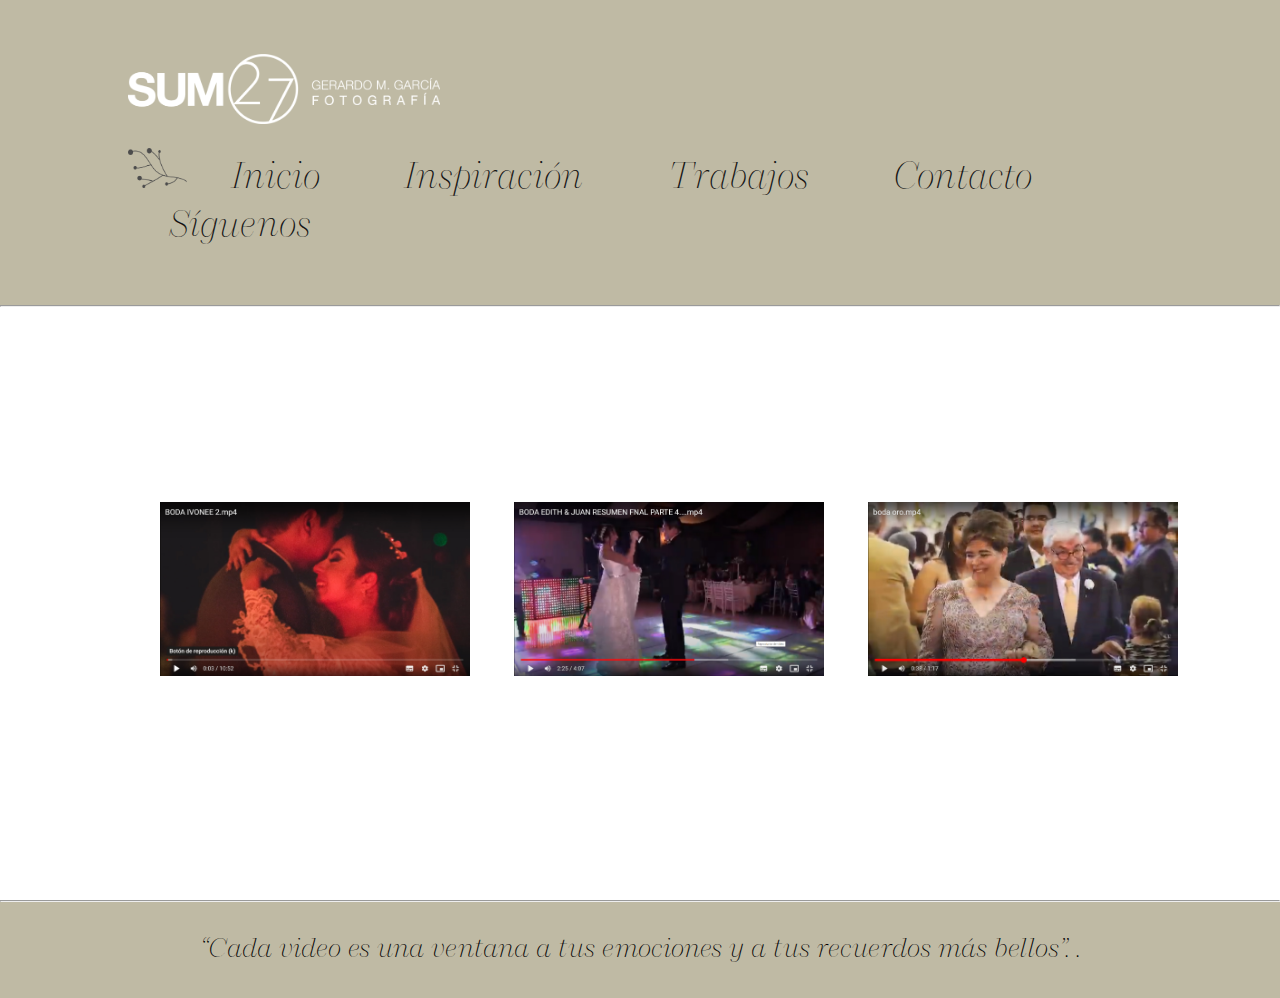
<file: cinema.html>
<!DOCTYPE html>
<html lang="en">
<head>
    <meta charset="UTF-8">
    <meta http-equiv="X-UA-Compatible" content="IE=edge">
    <meta name="viewport" content="width=device-width, initial-scale=1.0">
    <title>Document</title>
    <link rel="stylesheet" href="style.css">
</head>
<body>
 <header class="header">
    <div class="menu container">
        <div class="logo">
            <img src="/Fotos/logo1.png" alt="">
        </div>
       
        
         <nav class="navbar">
            <ul>
                <img src="/Fotos/hojitas.png" alt="">
                <li> <a href="/index.html">Inicio</a></li>
                <li> <a href="/inspiracion.html">Inspiración</a></li>
                <li> <a href="/trabajo.html">Trabajos</a>
                    <ul class="submenu" >
                        <li> <a  href="/galeria.html">Galería</a></li>
                        <li> <a  href="/cinema.html">Cinema</a></li>
                        <li> <a  href="/fotolibro.html">Fotolibro</a></li>
                    </ul>
                </li>
                    
                <li> <a href="/contacto.html">Contacto</a></li>
                <li> <a href="/siguenos.html">Síguenos</a></li>
            </ul>
         </nav>
    </div>
 </header>
 <hr>
  <section class="video1 container">
        <label class="menuVideo">
            <img src="/Fotos/Fotos de Video/VIDEO 1.jpg">
            <img src="/Fotos/Fotos de Video/VIDEO 2.jpg" alt="">
            <img src="/Fotos/Fotos de Video/VIDEO 3.jpg" alt="">
           
        </label>
   </section>
 <hr>
 <footer>
    <div class="footer-video">“Cada video es una ventana a 
tus emociones y a tus recuerdos más bellos”.    .</div>
 </footer>
</body>
</html>
</file>
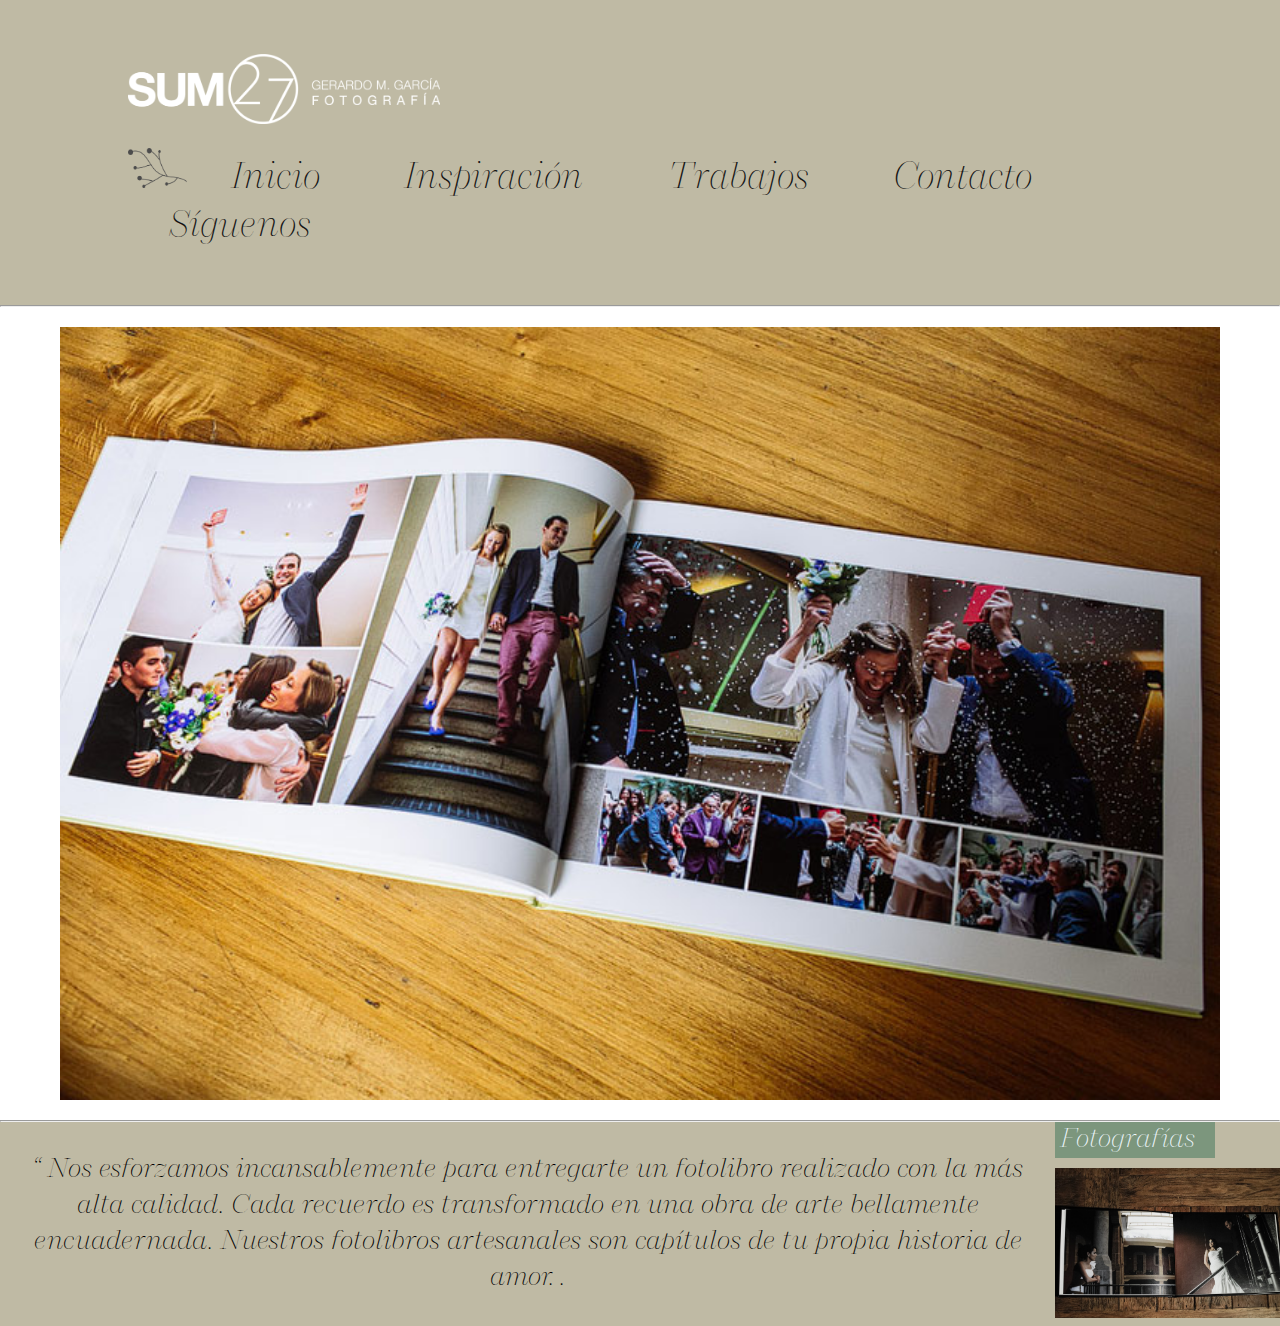
<file: fotolibro.html>
<!DOCTYPE html>
<html lang="en">
<head>
    <meta charset="UTF-8">
    <meta http-equiv="X-UA-Compatible" content="IE=edge">
    <meta name="viewport" content="width=device-width, initial-scale=1.0">
    <title>Document</title>
    <link rel="stylesheet" href="style.css">
</head>
<body>
 <header class="header">
    <div class="menu container">
        <div class="logo">
            <img src="/Fotos/logo1.png" alt="">
        </div>
       
        
         <nav class="navbar">
            <ul>
                <img src="/Fotos/hojitas.png" alt="">
                <li> <a href="/index.html">Inicio</a></li>
                <li> <a href="/inspiracion.html">Inspiración</a></li>
                <li> <a href="/trabajo.html">Trabajos</a>
                    <ul class="submenu" >
                        <li> <a  href="/galeria.html">Galería</a></li>
                        <li> <a  href="/cinema.html">Cinema</a></li>
                        <li> <a  href="/fotolibro.html">Fotolibro</a></li>
                    </ul>
                </li>
                    
                <li> <a href="/contacto.html">Contacto</a></li>
                <li> <a href="/siguenos.html">Síguenos</a></li>
            </ul>
         </nav>
    </div>
 </header>
 <hr>
  <section class="libro1 container">
        <label class="menuLibro">
            <img src="/Fotos/Fotos secciones/FOTOLIBRO.jpg">
           
           
        </label>
   </section>
 <hr>
 <footer class="fLibro">
    <div class="footer-libro">“ Nos esforzamos incansablemente para entregarte un fotolibro realizado con la más alta calidad. Cada recuerdo es transformado en una obra de arte bellamente encuadernada. Nuestros fotolibros artesanales son capítulos de tu propia historia de amor.   .</div>
    <div>
        <p>Fotografías</p>
        <img src="/Fotos/Fotos secciones/FOTOLIBRO 2.jpg" alt="">
    </div>
 </footer>
</body>
</html>
</file>
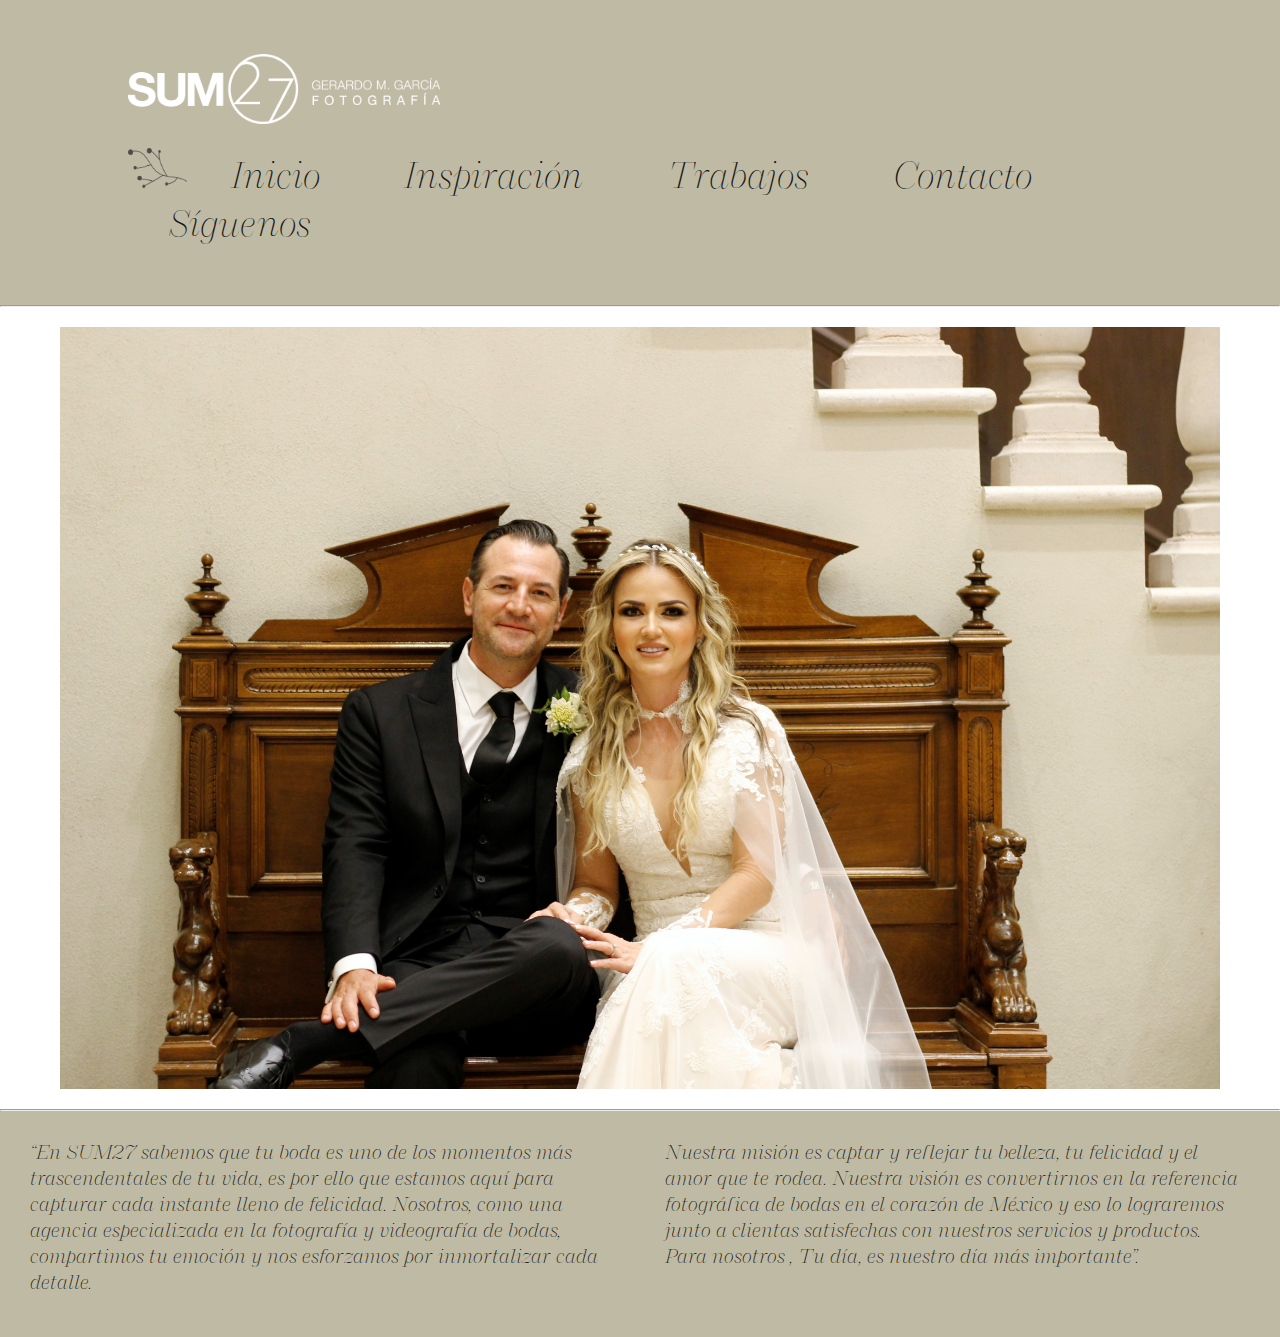
<file: inspiracion.html>
<!DOCTYPE html>
<html lang="en">
<head>
    <meta charset="UTF-8">
    <meta http-equiv="X-UA-Compatible" content="IE=edge">
    <meta name="viewport" content="width=device-width, initial-scale=1.0">
    <title>Document</title>
    <link rel="stylesheet" href="style.css">
</head>
<body>
 <header class="header">
    <div class="menu container">
        <div class="logo">
            <img src="/Fotos/logo1.png" alt="">
        </div>
       
        
         <nav class="navbar">
            <ul>
                <img src="/Fotos/hojitas.png" alt="">
                <li> <a href="/index.html">Inicio</a></li>
                <li> <a href="/inspiracion.html">Inspiración</a></li>
                <li> <a href="/trabajo.html">Trabajos</a>
                    <ul class="submenu" >
                       <li> <a  href="/galeria.html">Galería</a></li>
                        <li> <a  href="/cinema.html">Cinema</a></li>
                        <li> <a  href="/fotolibro.html">Fotolibro</a></li>
                    </ul>
                </li>
                    
                <li> <a href="/contacto.html">Contacto</a></li>
                <li> <a href="/siguenos.html">Síguenos</a></li>
            </ul>
         </nav>
    </div>
 </header>
 <hr>
  <section class="general container">
        <label for="menu">
            <img src="Fotos/Fotos secciones/Inspiración.JPG" alt="">
        </label>
   </section>
 <hr>
 <footer>
    <div class="footerInspiracion"> 
        <p>        “En SUM27 sabemos que tu boda es uno de los momentos más trascendentales de tu vida, es por ello que estamos aquí para capturar cada instante lleno de felicidad. Nosotros, como una agencia especializada en la fotografía y videografía de bodas, compartimos tu emoción y nos esforzamos por inmortalizar cada detalle.</p>
        <p>        Nuestra misión es captar y  reflejar tu belleza, tu felicidad y el amor que te rodea.
        Nuestra visión es convertirnos en la referencia fotográfica de bodas en el corazón de México y eso lo lograremos junto a clientas satisfechas con nuestros servicios y productos. Para nosotros , Tu día, es nuestro día más importante”.
        </p>
    </div>
 </footer>
</body>
</html>
</file>
<file: style.css>
*{
    margin: 0;
    padding: 0;
    box-sizing: border-box;
    text-decoration: none;
    list-style: none;
}

@font-face {
    font-family: 'MacklinDisplayBold' ;
    src: url(/fuentes/MacklinDisplay-Bold.otf);
    font-weight: bold;
    font-style: bold;
}

@font-face {
    font-family: 'MacklinDisplayLight' ;
    src: url(/fuentes/MacklinDisplay-ExtraLightIt.otf);
    font-weight: extralight;
    font-style: extralight;
}


li {
    font-family: 'MacklinDisplayLight';
    font-size: 40px;
    
}
footer{
    font-family: 'MacklinDisplayBold';
}
 
.container{
    max-width: 1200px;
    margin: 0 auto;
}

.video1{
    height: 100%;
    padding-top: 175px ;
    align-items: center;
}

.galeria1 {
    height: 100%;
    padding-top: 75px ;
    align-items: center;
}

header {
    background-color: rgb(191 186 164);
    display: flex;
    justify-content: space-between;
    align-items: center;
    height: 100%;
    padding: 54px 10%;
}
.logo img{
    height: 70px;
    width: auto;
    margin-bottom: 20px;
}
.navbar > ul > li{
display: inline-block;
padding: 0 40px;
height: 100%;
position: relative;
}

.header .menu .navbar a{
    width: 100%;
    height: 100%;
    display: flex;
    color: rgb(20, 20, 20);
}
.header .menu .navbar a:hover{
    transform: scale(1.1);
}

footer{
 background-color: rgb(191 186 164);
 }

section img{
   width: 1200px; display: flex;
    align-items: center;
    padding: 20px;
}

.footer-index{
    text-align: end;
    margin-right: 30px;
}
.footerInspiracion{
    display: flex;
    height: 100% px;
    padding: 10px 20px 20px 10px;
    font-size: 22px;
    font-family: 'MacklinDisplayLight';
}
.footerInspiracion>p{
    padding: 20px;
}

.footerTrabajo {
    text-align: center;
    font-size: 30px;
    font-family: 'MacklinDisplayLight';
    height: 100%;
    padding: 30px;
}

.submenu{
    width: 175px;
    display: flex;
    flex-direction: column;
    background-color: rgba(45, 110, 78, 0.459);
    position: absolute;
    visibility:hidden;
    margin-top: 5px;
    opacity: 0;
        padding: 14px 0px;
}
nav ul li:hover ul{
    visibility: visible;
    opacity: 1;
  }

nav ul li> ul>li {
    margin-top: 5px;
    padding:7px ;
}

nav ul li ul li:hover {
    color: aliceblue;
}

.galeria1{
    padding-bottom: 60px;
    padding-left: 75px;
    align-items: center;
}

.menuGaleria{
     align-items: center;
    justify-content: center;
}
.menuGaleria img{
    width: 300px;
    display: inline-block;
   
}

.footer-galeria{
    width: 100%;
    
    text-align: center;
    font-size: 30px;
    font-family: 'MacklinDisplayLight';
    height: 500px;
    padding: 30px;
    

}

.footer-galeria{
    width: 100%;
    
    text-align: center;
    font-size: 30px;
    font-family: 'MacklinDisplayLight';
    height: 100%;
    padding: 30px;
    

}

.menuVideo img{
    width: 350px;
    display: inline-block;
    align-items: center;
    
}

.footer-video{
    width: 100%;
    text-align: center;
    font-size: 30px;
    font-family: 'MacklinDisplayLight';
    height: 100%;
    padding: 30px;
}

.video1{
    padding-bottom: 200px;
    padding-left: 100px;
    
}
.fLibro {
     background-color: rgb(191 186 164);
     display: inline-flex;
}
.fLibro img{
    height: 150px;
}

.footer-libro{
    width: 100%;
    text-align: center;
    font-size: 30px;
    font-family: 'MacklinDisplayLight';
    height: 100%;
    padding: 30px;
}
.fLibro>div>p{
    font-family: 'MacklinDisplayLight';
    font-size: 30px;
    background-color: rgba(45, 110, 78, 0.459);
    width: 160px;
    color: aliceblue;
    margin-bottom: 10px;
    padding-left:5px ;

}

 section>label>{
    
 }
section .contatctoImg{
   width: 600px; 
   display: flex;
   padding: 20px;
}
 section>label>p {
        font-family: 'MacklinDisplayLight';
        font-size: 25px;
        margin-left: 20px;
        margin-right: 50px;
       

 }

 .contacto{
    display: flex;

 }
 .formulario{
    background-color: rgb(255, 203, 184);
    padding: 10px;
    width: 1700px;
    margin-bottom: 50px;
}
.primerInput{
    margin-top: 20px;
}
 .formulario> input{
    background-color: rgb(255, 203, 184);
    width: 100%;
    height: 40px;
}

.formulario>h2{
    margin-bottom: 30px;
    margin-top:5px ;
   font-family: 'MacklinDisplayBold';
   color: darkslategrey;
}

.footer-contacto{
 background-color: rgb(191 186 164);
 height:200px;
 display: flex;
}

.footer-siguenos{
    width: 100%;
    text-align: center;
    font-size: 30px;
    font-family: 'MacklinDisplayLight';
    height: 100%;
    padding: 30px;
}

.iconos{
    display: flex;
    align-items:center;
    justify-content: flex-end;
}
.iconos>h2{
    margin-right: 20px;
    font-family: 'MacklinDisplayBold';
}
.iconos >a >img{
    width: 100px;
    margin-left: -30px;
}

.navbar>ul>img{
    height: 40px;
}
</file>
